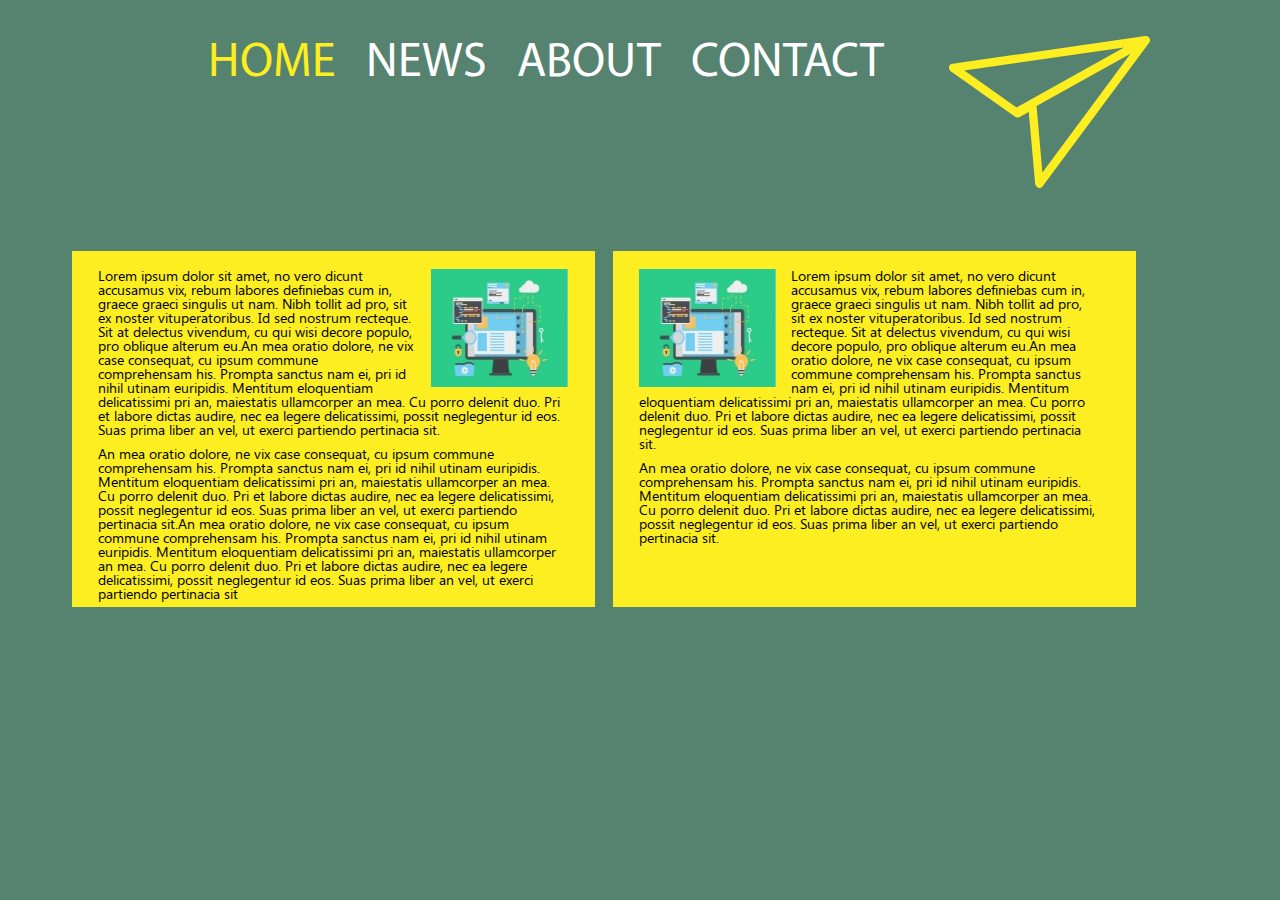
<file: index.html>
<!DOCTYPE html>
<html>
<head>
	<meta charset="utf-8">
	<title>მეხუთე დავალება Float</title>
	<link rel="stylesheet" type="text/css" href="css/reset.css">
	<link rel="stylesheet" type="text/css" href="css/fonts.css">
	<link rel="stylesheet" type="text/css" href="css/style.css">
</head>
<body> 
	<header>
		<div class="container">
			<nav class="navigation">
				<ul>
					<li class="nav-li"><a class="nav-a active" href="index.html">HOME</a></li>
					<li class="nav-li"><a class="nav-a" href="news.html">NEWS</a></li>
					<li class="nav-li"><a class="nav-a" href="about.html">ABOUT</a></li>
					<li class="nav-li"><a class="nav-a" href="contact.html">CONTACT</a></li>
					<!--<li><a class="logo1" href="index.html"><img class="logo2" src="img/arrow.svg" alt="arrow"></a></li>-->
				</ul>			
			<a class="logo1" href="index.html"><img class="logo2" src="img/arrow.svg" alt="arrow"></a>
			<div class="clear"></div>

			</nav>
		</div>
	</header>
		<section>
			<div class="box">
				<div class="box-wraper1">
					<img class="image1"  src="img/image.jpg" alt="article-image">
						<p>Lorem ipsum dolor sit amet, no vero dicunt accusamus vix, rebum labores definiebas cum in, graece graeci singulis ut nam. Nibh tollit ad pro, sit ex noster vituperatoribus. Id sed nostrum recteque. Sit at delectus vivendum, cu qui wisi decore populo, pro oblique alterum eu.An mea oratio dolore, ne vix case consequat, cu ipsum commune comprehensam his. Prompta sanctus nam ei, pri id nihil utinam euripidis. Mentitum eloquentiam delicatissimi pri an, maiestatis ullamcorper an mea. Cu porro delenit duo. Pri et labore dictas audire, nec ea legere delicatissimi, possit neglegentur id eos. Suas prima liber an vel, ut exerci partiendo pertinacia sit.</p>
						<p>An mea oratio dolore, ne vix case consequat, cu ipsum commune comprehensam his. Prompta sanctus nam ei, pri id nihil utinam euripidis. Mentitum eloquentiam delicatissimi pri an, maiestatis ullamcorper an mea. Cu porro delenit duo. Pri et labore dictas audire, nec ea legere delicatissimi, possit neglegentur id eos. Suas prima liber an vel, ut exerci partiendo pertinacia sit.An mea oratio dolore, ne vix case consequat, cu ipsum commune comprehensam his. Prompta sanctus nam ei, pri id nihil utinam euripidis. Mentitum eloquentiam delicatissimi pri an, maiestatis ullamcorper an mea. Cu porro delenit duo. Pri et labore dictas audire, nec ea legere delicatissimi, possit neglegentur id eos. Suas prima liber an vel, ut exerci partiendo pertinacia sit</p>
				</div><!--
				--><div class="box-wraper2">
					<img class="image2" src="img/image.jpg" alt="article-image">
						<p>Lorem ipsum dolor sit amet, no vero dicunt accusamus vix, rebum labores definiebas cum in, graece graeci singulis ut nam. Nibh tollit ad pro, sit ex noster vituperatoribus. Id sed nostrum recteque. Sit at delectus vivendum, cu qui wisi decore populo, pro oblique alterum eu.An mea oratio dolore, ne vix case consequat, cu ipsum commune comprehensam his. Prompta sanctus nam ei, pri id nihil utinam euripidis. Mentitum eloquentiam delicatissimi pri an, maiestatis ullamcorper an mea. Cu porro delenit duo. Pri et labore dictas audire, nec ea legere delicatissimi, possit neglegentur id eos. Suas prima liber an vel, ut exerci partiendo pertinacia sit.</p>
						<p>An mea oratio dolore, ne vix case consequat, cu ipsum commune comprehensam his. Prompta sanctus nam ei, pri id nihil utinam euripidis. Mentitum eloquentiam delicatissimi pri an, maiestatis ullamcorper an mea. Cu porro delenit duo. Pri et labore dictas audire, nec ea legere delicatissimi, possit neglegentur id eos. Suas prima liber an vel, ut exerci partiendo pertinacia sit.</p>
				</div>
				<div class="clear"></div>
			</div>
		</section>
		
</body>
</html>
</file>
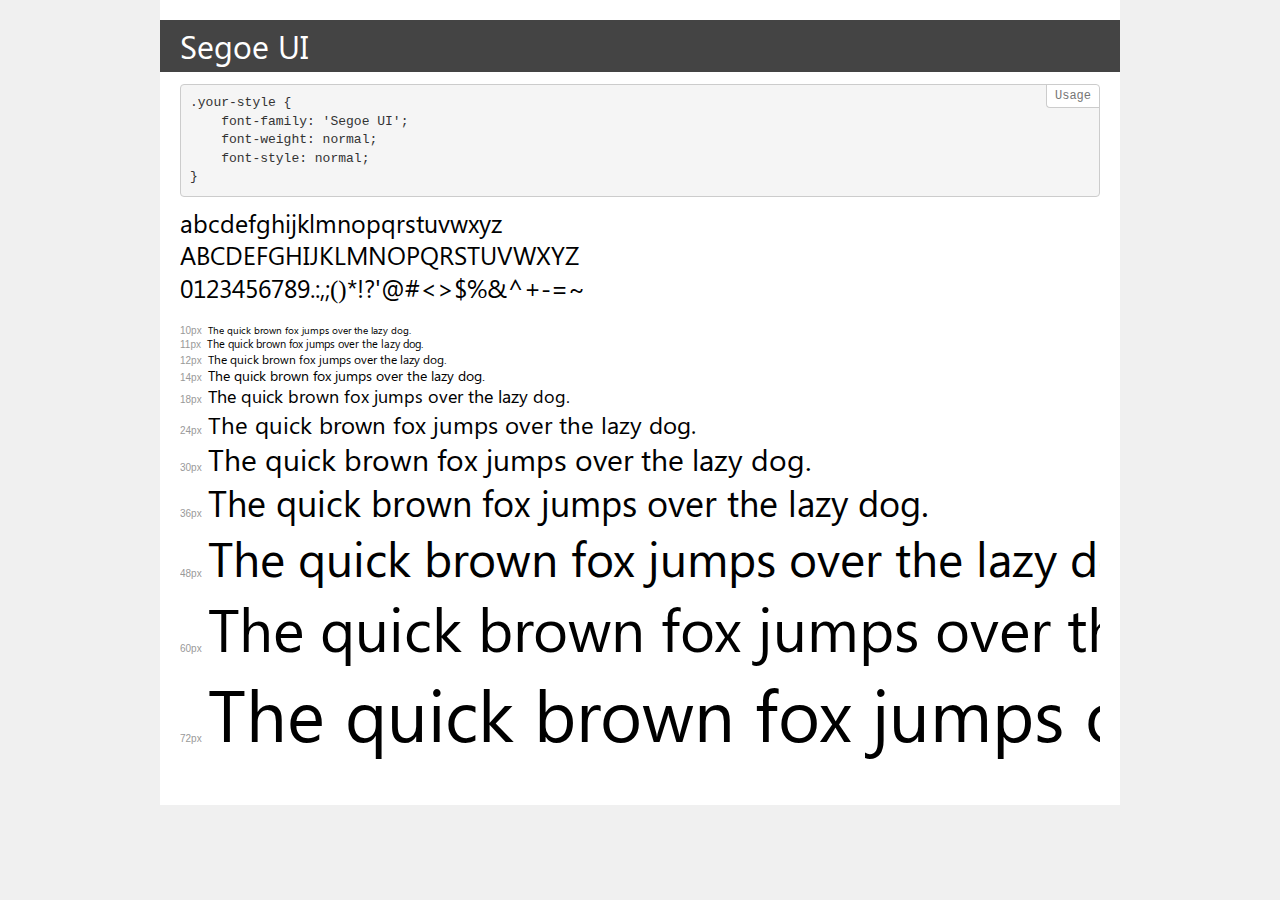
<file: fonts/segoe/demo.html>
<!DOCTYPE html>
<html lang="en">
<head>
    <meta charset="utf-8">
    <meta http-equiv="X-UA-Compatible" content="IE=edge">
    <meta name="viewport" content="width=device-width, initial-scale=1">
    <meta name="robots" content="noindex, noarchive">
    <meta name="format-detection" content="telephone=no">
    <title>Transfonter demo</title>
    <link href="stylesheet.css" rel="stylesheet">
    <style>
        /*
        http://meyerweb.com/eric/tools/css/reset/
        v2.0 | 20110126
        License: none (public domain)
        */
        html, body, div, span, applet, object, iframe,
        h1, h2, h3, h4, h5, h6, p, blockquote, pre,
        a, abbr, acronym, address, big, cite, code,
        del, dfn, em, img, ins, kbd, q, s, samp,
        small, strike, strong, sub, sup, tt, var,
        b, u, i, center,
        dl, dt, dd, ol, ul, li,
        fieldset, form, label, legend,
        table, caption, tbody, tfoot, thead, tr, th, td,
        article, aside, canvas, details, embed,
        figure, figcaption, footer, header, hgroup,
        menu, nav, output, ruby, section, summary,
        time, mark, audio, video {
            margin: 0;
            padding: 0;
            border: 0;
            font-size: 100%;
            font: inherit;
            vertical-align: baseline;
        }
        /* HTML5 display-role reset for older browsers */
        article, aside, details, figcaption, figure,
        footer, header, hgroup, menu, nav, section {
            display: block;
        }
        body {
            line-height: 1;
        }
        ol, ul {
            list-style: none;
        }
        blockquote, q {
            quotes: none;
        }
        blockquote:before, blockquote:after,
        q:before, q:after {
            content: '';
            content: none;
        }
        table {
            border-collapse: collapse;
            border-spacing: 0;
        }
        /* demo styles */
        body {
            background: #f0f0f0;
            color: #000;
        }
        .page {
            background: #fff;
            width: 920px;
            margin: 0 auto;
            padding: 20px 20px 0 20px;
            overflow: hidden;
        }
        .font-container {
            overflow-x: auto;
            overflow-y: hidden;
            margin-bottom: 40px;
            line-height: 1.3;
            white-space: nowrap;
            padding-bottom: 5px;
        }
        h1 {
            position: relative;
            background: #444;
            font-size: 32px;
            color: #fff;
            padding: 10px 20px;
            margin: 0 -20px 12px -20px;
        }
        .letters {
            font-size: 25px;
            margin-bottom: 20px;
        }
        .s10:before {
            content: '10px';
        }
        .s11:before {
            content: '11px';
        }
        .s12:before {
            content: '12px';
        }
        .s14:before {
            content: '14px';
        }
        .s18:before {
            content: '18px';
        }
        .s24:before {
            content: '24px';
        }
        .s30:before {
            content: '30px';
        }
        .s36:before {
            content: '36px';
        }
        .s48:before {
            content: '48px';
        }
        .s60:before {
            content: '60px';
        }
        .s72:before {
            content: '72px';
        }
        .s10:before, .s11:before, .s12:before, .s14:before,
        .s18:before, .s24:before, .s30:before, .s36:before,
        .s48:before, .s60:before, .s72:before {
            font-family: Arial, sans-serif;
            font-size: 10px;
            font-weight: normal;
            font-style: normal;
            color: #999;
            padding-right: 6px;
        }
        pre {
            display: block;
            position: relative;
            padding: 9px;
            margin: 0 0 10px;
            font-family: Monaco, Menlo, Consolas, "Courier New", monospace;
            font-size: 13px;
            line-height: 1.428571429;
            color: #333;
            font-weight: normal;
            font-style: normal;
            background-color: #f5f5f5;
            border: 1px solid #ccc;
            overflow-x: auto;
            border-radius: 4px;
        }
        pre:after {
            display: block;
            position: absolute;
            right: 0;
            top: 0;
            content: 'Usage';
            line-height: 1;
            padding: 5px 8px;
            font-size: 12px;
            color: #767676;
            background-color: #fff;
            border: 1px solid #ccc;
            border-right: none;
            border-top: none;
            border-radius: 0 4px 0 4px;
            z-index: 10;
        }
        /* responsive */
        @media (max-width: 959px) {
            .page {
                width: auto;
                margin: 0;
            }
        }
    </style>
</head>
<body>
<div class="page">
    <div class="demo">
        <h1 style="font-family: 'Segoe UI'; font-weight: normal; font-style: normal;">Segoe UI</h1>
        <pre>.your-style {
    font-family: 'Segoe UI';
    font-weight: normal;
    font-style: normal;
}</pre>
        <div class="font-container" style="font-family: 'Segoe UI'; font-weight: normal; font-style: normal;">
            <p class="letters">
                abcdefghijklmnopqrstuvwxyz<br>
ABCDEFGHIJKLMNOPQRSTUVWXYZ<br>
                0123456789.:,;()*!?'@#<>$%&^+-=~
            </p>
            <p class="s10" style="font-size: 10px;">The quick brown fox jumps over the lazy dog.</p>
            <p class="s11" style="font-size: 11px;">The quick brown fox jumps over the lazy dog.</p>
            <p class="s12" style="font-size: 12px;">The quick brown fox jumps over the lazy dog.</p>
            <p class="s14" style="font-size: 14px;">The quick brown fox jumps over the lazy dog.</p>
            <p class="s18" style="font-size: 18px;">The quick brown fox jumps over the lazy dog.</p>
            <p class="s24" style="font-size: 24px;">The quick brown fox jumps over the lazy dog.</p>
            <p class="s30" style="font-size: 30px;">The quick brown fox jumps over the lazy dog.</p>
            <p class="s36" style="font-size: 36px;">The quick brown fox jumps over the lazy dog.</p>
            <p class="s48" style="font-size: 48px;">The quick brown fox jumps over the lazy dog.</p>
            <p class="s60" style="font-size: 60px;">The quick brown fox jumps over the lazy dog.</p>
            <p class="s72" style="font-size: 72px;">The quick brown fox jumps over the lazy dog.</p>
        </div>
    </div>
</div>
</body>
</html>
</file>
<file: css/fonts.css>
@font-face {
    font-family: 'Myriad Pro';
    src: url('../fonts/MyriadPro-Regular.eot');
    src: url('../fonts/MyriadPro-Regular.eot?#iefix') format('embedded-opentype'),
        url('../fonts/MyriadPro-Regular.woff2') format('woff2'),
        url('../fonts/MyriadPro-Regular.woff') format('woff'),
        url('../fonts/MyriadPro-Regular.ttf') format('truetype'),
        url('../fonts/MyriadPro-Regular.svg#MyriadPro-Regular') format('svg');
    /*-weight: normal;
    font-style: normal;
    font-display: swap;*/
}
@font-face {
    font-family: 'Segoe UI';
    src: url('../fonts/segoe/SegoeUI.eot');
    src: url('../fonts/segoe/SegoeUI.eot?#iefix') format('embedded-opentype'),
        url('../fonts/segoe/SegoeUI.woff2') format('woff2'),
        url('../fonts/segoe/SegoeUI.woff') format('woff'),
        url('../fonts/segoe/SegoeUI.ttf') format('truetype'),
        url('../fonts/segoe/SegoeUI.svg#SegoeUI') format('svg');
    font-weight: normal;
    font-style: normal;
    font-display: swap;
}
</file>
<file: css/style.css>
body {
	width: 1286px;
	height: 700px;
	background-color: #56836F;
}
.container::after {
	content: '';
	clear: both;
	display: block;
}
/*ul {
	width: 201.2px;
	height: 151.50px;
}*/
.logo2 {
	float: left;
	width: 201.2px;
	height: 151.50px;
	margin-left: 65.40px;
	margin-right: 55.90px;
	/*margin-top: 25px;*/
}
.nav-li {
	float: left;
	margin-left: 30px;
	font-size: 48px;

	/*width: 786px;
	height: 64px;
	/*font color: #FFFFFF;*/
}
.navigation {
	margin-left: 177.50px;
	margin-top: 36.20px;
	/*color: #FFFFFF;*/
	margin-right: 65.40px;
	/*width: 786px;
	height: 64px;*/
}
.nav-a {
	color: #FFFFFF;
	font-family:'Myriad Pro';
}
.active {
	color: #FCEE21;
	font-family:'Myriad Pro';
}
.clear {
	clear: both;
	display: block;
}
.image1 {
	float: right;
	width: 151.71px;
	height: 118px;
	padding-left: 15px;
}
.box::after{
	content: '';
	clear: both;
	display: block;
}

.box {
	width: 1158px;
	height: 356px;
	margin-left: 72px;
	margin-top: 63.5px;
}
.box-wraper1 {
	width: 523px;
	height: 356px;
	background-color: #FCEE21;
	float: left;
	padding: 17.7px 27.50px 16.90px 26px;
}
.image2 {
	float: left;
	width: 151.71px;
	height: 118px;
	padding-right: 15px;
}
.box-wraper2 {
	width: 523px;
	height: 356px;
	background-color: #FCEE21;
	float: left;
	margin-left: 18px;
	padding: 17.7px 36.90px 16.90px 26px;
}
p {
	margin-bottom: 10px;
	font-family: 'Segoe UI';
	font-size: 14px;
}
</file>
<file: fonts/segoe/stylesheet.css>
@font-face {
    font-family: 'Segoe UI';
    src: url('SegoeUI.eot');
    src: url('SegoeUI.eot?#iefix') format('embedded-opentype'),
        url('SegoeUI.woff2') format('woff2'),
        url('SegoeUI.woff') format('woff'),
        url('SegoeUI.ttf') format('truetype'),
        url('SegoeUI.svg#SegoeUI') format('svg');
    font-weight: normal;
    font-style: normal;
    font-display: swap;
}
</file>
